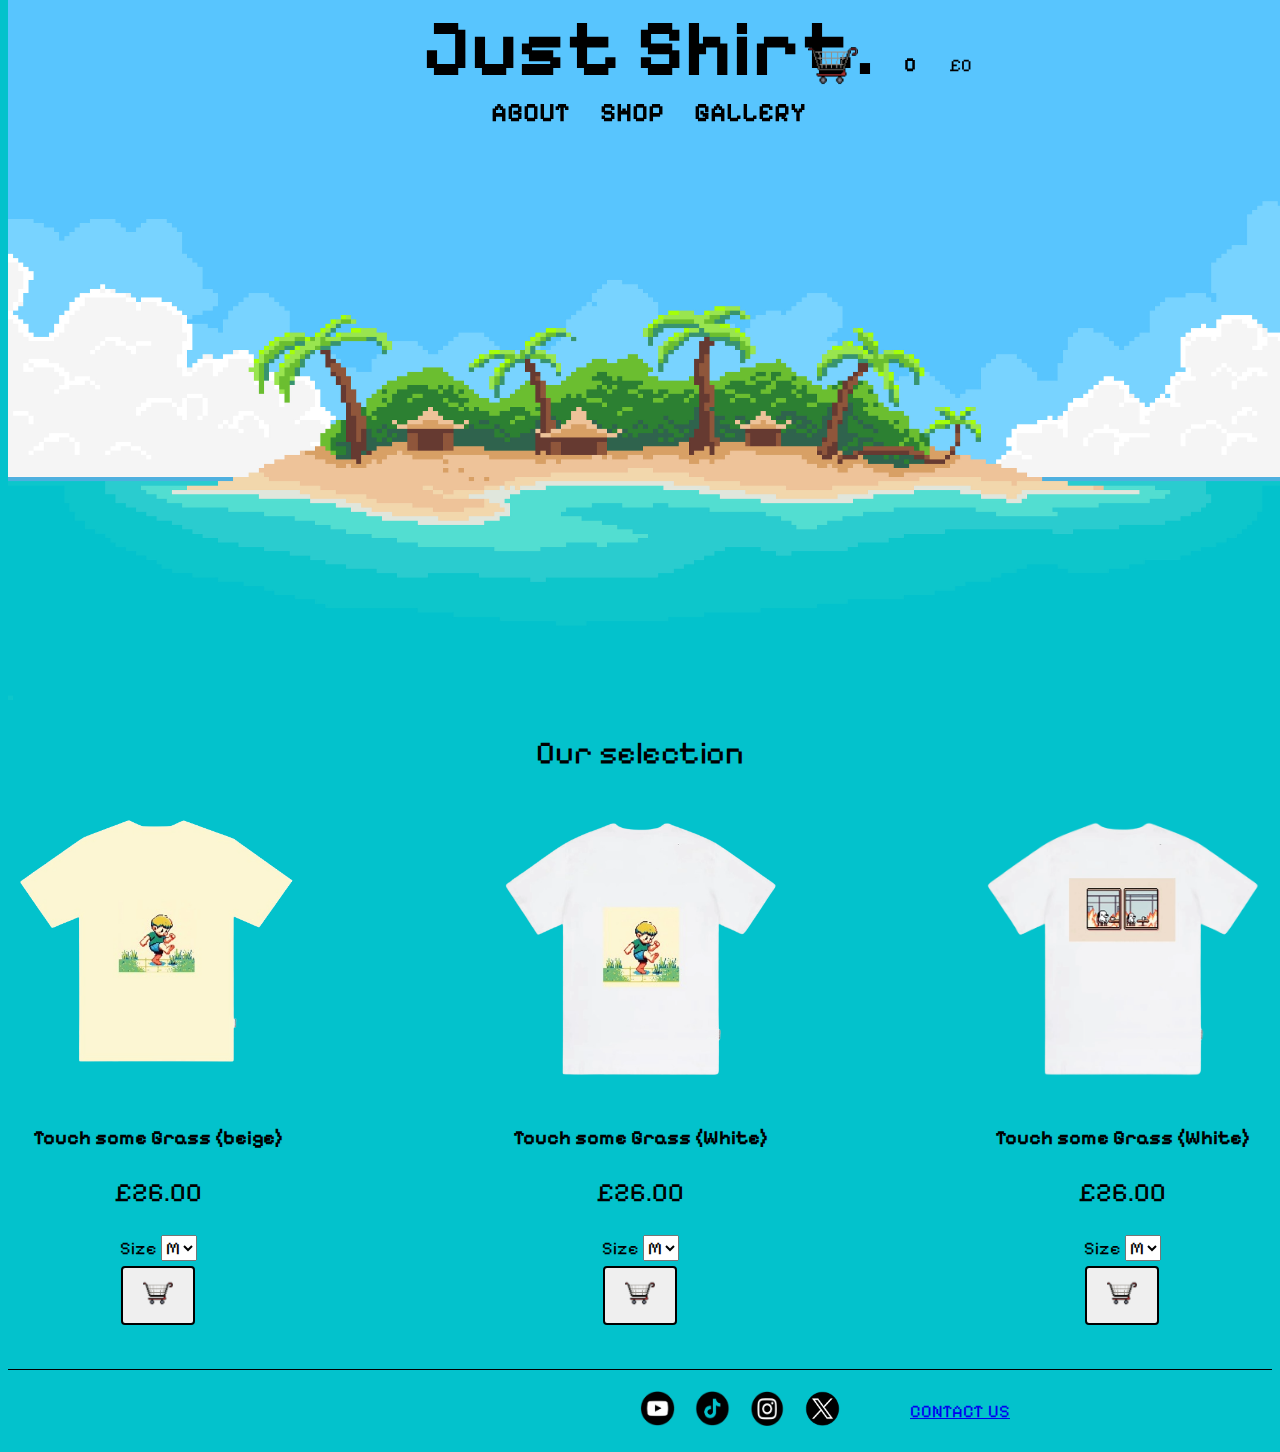
<file: index.html>
<!DOCTYPE html>
<html lang="en">
<head>
    <meta charset="UTF-8">
    <meta name="viewport" content="width=device-width, initial-scale=1.0">
    <title>shop</title>

    <link rel="stylesheet" type="text/css" href="styles.css">
    <link rel="stylesheet" type="text/css" href="shirts.css">
    <link rel="stylesheet" type="text/css" href="footer.css">
    <link rel="stylesheet" type="text/css" href="cart.css">
    <link rel="stylesheet" type="text/css" href="header.css">
    <link rel="stylesheet" type="text/css" href="styles.css">
    <link rel="stylesheet" type="text/css" href="styles.css">
    <link rel="preconnect" href="https://fonts.googleapis.com">
<link rel="preconnect" href="https://fonts.gstatic.com" crossorigin>
<link href="https://fonts.googleapis.com/css2?family=Pixelify+Sans&display=swap" rel="stylesheet">
<link rel="icon" type="image/png" href="touch grass v2.png">

</head>
<body>
  <div class="toptitle">
  <div class="header"><strong class="big">Just Shirt.</strong></a>
    <div class="shop">
      <button class="clear" id="myBtn5"><img class="normal"src="shoppingbasket.png"></button>
  <div class="basket">
    <div id="totalQuantity"><strong>0</strong></div>
  <div id="totalCost">£0</div> </div>  
  
  
    </div></div>
            
  <div class="navigation">
    <a href="about.html"><strong class="nav">ABOUT</strong></a>
    <a href="index.html"  ><strong class="nav">SHOP</strong></a>
    <a href="gallery.html" ><strong class="nav">GALLERY</strong></a>
    
  </div>
  </div>

<div id="modalcart5" class="modal5">
  <div class="modal-content5">
    <span class="close5">&times;</span>
    <div class="carto">
  
  
      <h1 class="center">Your Shopping Basket</h1>
      
      
      <div class="background"  id="shoppingCart"></div>
      <button class="clearcart" onclick="clearCart()">
        <img src="bin.png"></button>
   
      
    
  </div>
  </div>

</div>
  
  <img src="island.jpeg" class="banner">
  
  <br><br><br><br><br><br><br><br><br><br><br><br><br><br><br><br><br><br><br><br>'
  <br><br><br><br><br><br> <br><br><br><br><br><br> <br>

  <div class="subtitle">Our selection</div>
  <br>
    <main class="main-content">

      <div class="container">

        <div class="shirts product" data-product-id="1" data-product-name="Touch Grass Shirt (Beige)" data-product-price="26.00">
          <img class="hover-image" id="myImg" src="touch grass beige rm.png" alt="" style="width:100%;max-width:300px;cursor:pointer;">
            <div class='text'> 
              <p class="touch">
                <strong>Touch some Grass (beige)</strong>
              </p>
              <p class="touch">
              £26.00
              </p>
            <div class="shirt">
            <label>Size</label>
              <select class="shirt-size">
                <option value="S">S</option>
                <option value="M" selected>M</option>
                <option value="L">L</option>
              </select>
            </div>
            <div class="cart"> 
              <button class="add-to-cart-btn"><img class="shopping" src="shoppingbasket.png"></button>
            </div>
        </div>
        </div>
      

       <div id="myModal" class="modal">
          
          <span class="close">&times;</span>
          <div class="together">
            <img class="modal-content" src='touch grass beige rm.png' id="img01">
            
            <div class="description">
              <div class="modal-title">TOUCH GRASS (BEIGE)</div>
              This shirt was inspired by the humorous implications made on 'gamers' for not leaving their homely premises to 'touch some grass'
              The child depicted in the print of this shirt resembles the wearer avoiding grass.
           <br><br> A heavy fit T-shirt in white. Made from soft cotton with a great back print. 
            <br>
            <ul>
              <li>100% cotton</li>
              <li>Heavy fit</li>
              <li>Model is 5'9" and wears M</li>
              <li>Machine wash at 40 degrees</li>
            </ul>
            <p class="touch2">
              <br>
            £26.00
            </p>
          
            
            </div>
          </div>
          
        </div>
      


        <div class="shirts product" data-product-id="2" data-product-name="Touch Grass Shirt (White)" data-product-price="26.00">
          <img class="hover-image" id="myImg2" src="touch grass white rm.png" alt="" style="width:100%;max-width:300px;cursor:pointer;">
            <div class='text'> 
              <p class="touch">
                <strong>Touch some Grass (White)</strong>
              </p>
              <p class="touch">
            
              £26.00
              </p>
            <div class="shirt">
            <label>Size</label>
              <select class="shirt-size">
                <option value="S">S</option>
                <option value="M" selected>M</option>
                <option value="L">L</option>
              </select>
            </div>
            <div class="cart"> 
              <button class="add-to-cart-btn"><img class="shopping" src="shoppingbasket.png"></button>
            </div>
        </div>
        </div>

        <div id="myModal2" class="modal">
          
          <span class="close2">&times;</span>
          <div class="together">
            <img class="modal-content" src='touch grass white rm.png' id="img01">
            
            <div class="description">
              <div class="modal-title">TOUCH GRASS (WHITE)</div>
              This shirt was inspired by the humorous implications made on 'gamers' for not leaving their homely premises to 'touch some grass'
              The child depicted in the print of this shirt resembles the wearer avoiding grass.
           <br><br> A heavy fit T-shirt in white. Made from soft cotton with a great back print. 
            <br>
            <ul>
              <li>100% cotton</li>
              <li>Heavy fit</li>
              <li>Model is 5'9" and wears M</li>
              <li>Machine wash at 40 degrees</li>
            </ul>
            <p class="touch2">
              <br>
            £26.00
            </p>
          
            
            </div>
          </div>
          
        </div>

        <div class="shirts product" data-product-id="3" data-product-name="Im Fine Shirt(White)" data-product-price="26.00">
          <img class="hover-image" id="myImg3" src="fine shirt rm.png" alt="" style="width:100%;max-width:300px;cursor:pointer;">
            <div class='text'> 
              <p class="touch">
                <strong>Touch some Grass (White)</strong>
              </p>
              <p class="touch">
                
              £26.00
              </p>
            <div class="shirt">
            <label>Size</label>
              <select class="shirt-size">
                <option value="S">S</option>
                <option value="M" selected>M</option>
                <option value="L">L</option>
              </select>
            </div>
            <div class="cart"> 
              <button class="add-to-cart-btn"><img class="shopping" src="shoppingbasket.png"></button>
            </div>
        </div>
        </div>

        </div>

        <div id="myModal3" class="modal">
          
          <span class="close3">&times;</span>
          <div class="together">
            <img class="modal-content" src='fine shirt rm.png' id="img01">
            
            <div class="description">
              <div class="modal-title">IM FINE (WHITE)</div>
              This shirt was inspired by the humorous implications made on 'gamers' for not leaving their homely premises to 'touch some grass'
              The child depicted in the print of this shirt resembles the wearer avoiding grass.
           <br><br> A heavy fit T-shirt in white. Made from soft cotton with a great back print. 
            <br>
            <ul>
              <li>100% cotton</li>
              <li>Heavy fit</li>
              <li>Model is 5'9" and wears M</li>
              <li>Machine wash at 40 degrees</li>
            </ul>
            <p class="touch2">
              <br>
            £26.00
            </p>
          
            
            </div>
          </div>
          
        </div>

        

       
        
        <script src="javascript.js"></script>

        
    </main>
    <br><br>
    
<div class="divider"></div>
    <footer class="footer">
      <div class="footer-social">
        <a href="https://youtube.com"><img class="youtube" src="youtube.png"></a>
        <a href="https://tiktok.com"><img src="tiktok (2).png"></a>
        <a href="https://instagram.com"><img src="instagram.png" alt="Instagram"></a>
        <a href="https://twitter.com/justshirtco"><img src="x.png" alt="X"></a>
      </div>
      <a href="contact us.html" class="contact-btn">CONTACT US</a>
    </footer>


</body>
</html>
</file>
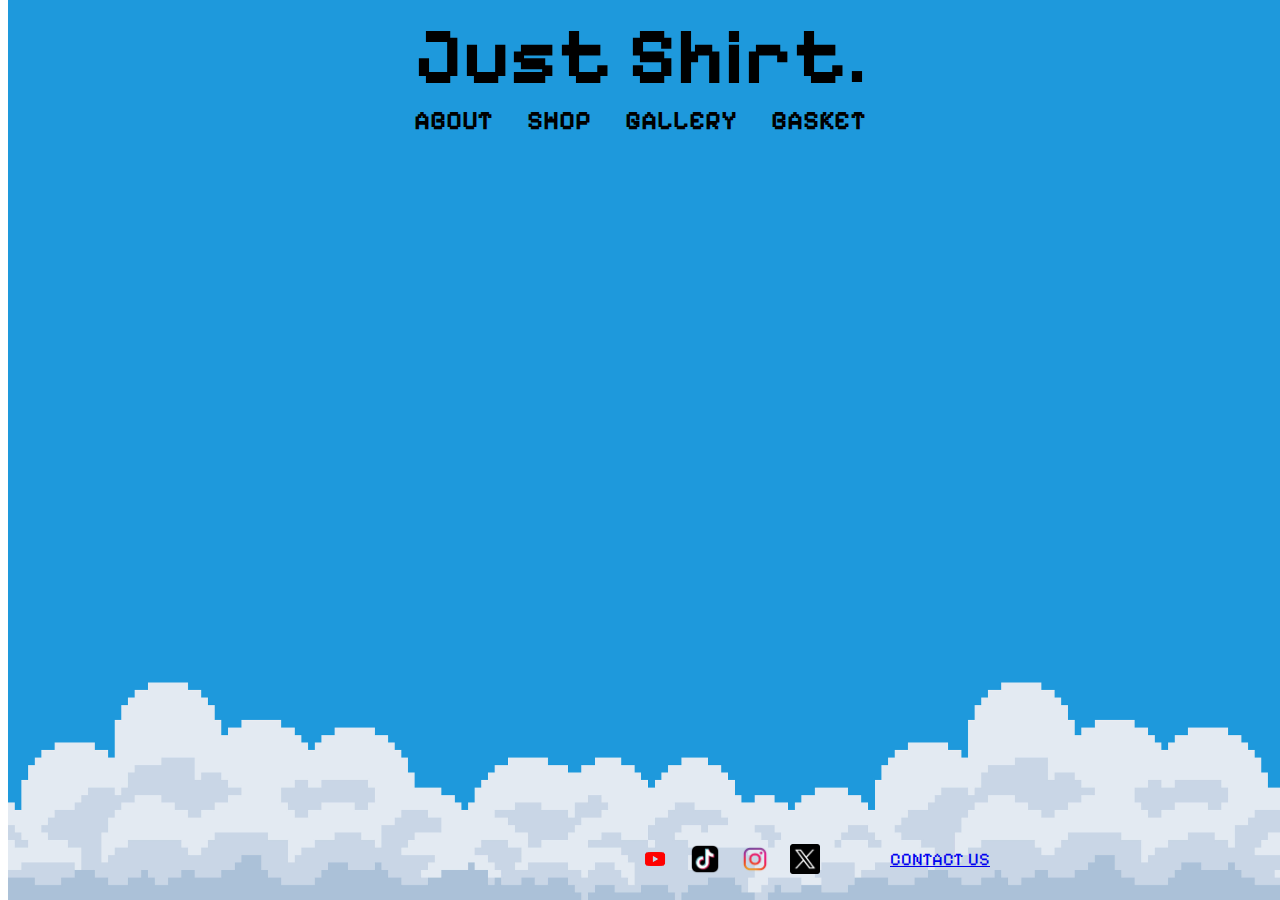
<file: about.html>
<!DOCTYPE html>
<html lang="en">
<head>
    <meta charset="UTF-8">
    <meta name="viewport" content="width=device-width, initial-scale=1.0">
    <title>shop</title>

    <link rel="stylesheet" type="text/css" href="about.css">
    <link rel="preconnect" href="https://fonts.googleapis.com">
<link rel="preconnect" href="https://fonts.gstatic.com" crossorigin>
<link href="https://fonts.googleapis.com/css2?family=Pixelify+Sans&display=swap" rel="stylesheet">

</head>
<body class="all">
  <div class="header"><strong class="big">Just Shirt.</strong></a></div>
            
  <div class="navigation">
    <a href="about.html"><strong class="nav">ABOUT</strong></a>
    <a href="index.html"  ><strong class="nav">SHOP</strong></a>
    <a href="gallery.html" ><strong class="nav">GALLERY</strong></a>
    <a href="cart.html" class="BASKET"><strong class="nav">BASKET</strong></a>
  </div>

  <br><br><br><br>
  

  

  <img src="clouds.png" class="banner">  
      
    <footer class="footer">
      <div class="footer-social">
        <a href="https://youtube.com"><img class="youtube" src="youtube rm.png"></a>
        <a href="https://tiktok.com"><img src="tiktok rm.png"></a>
        <a href="https://instagram.com"><img src="instagram logo.png" alt="Instagram"></a>
        <a href="https://twitter.com/justshirtco"><img src="x logo.png" alt="X"></a>
      </div>
      <a href="contact us.html" class="contact-btn">CONTACT US</a>
    </footer>


</body>
</html>
</file>
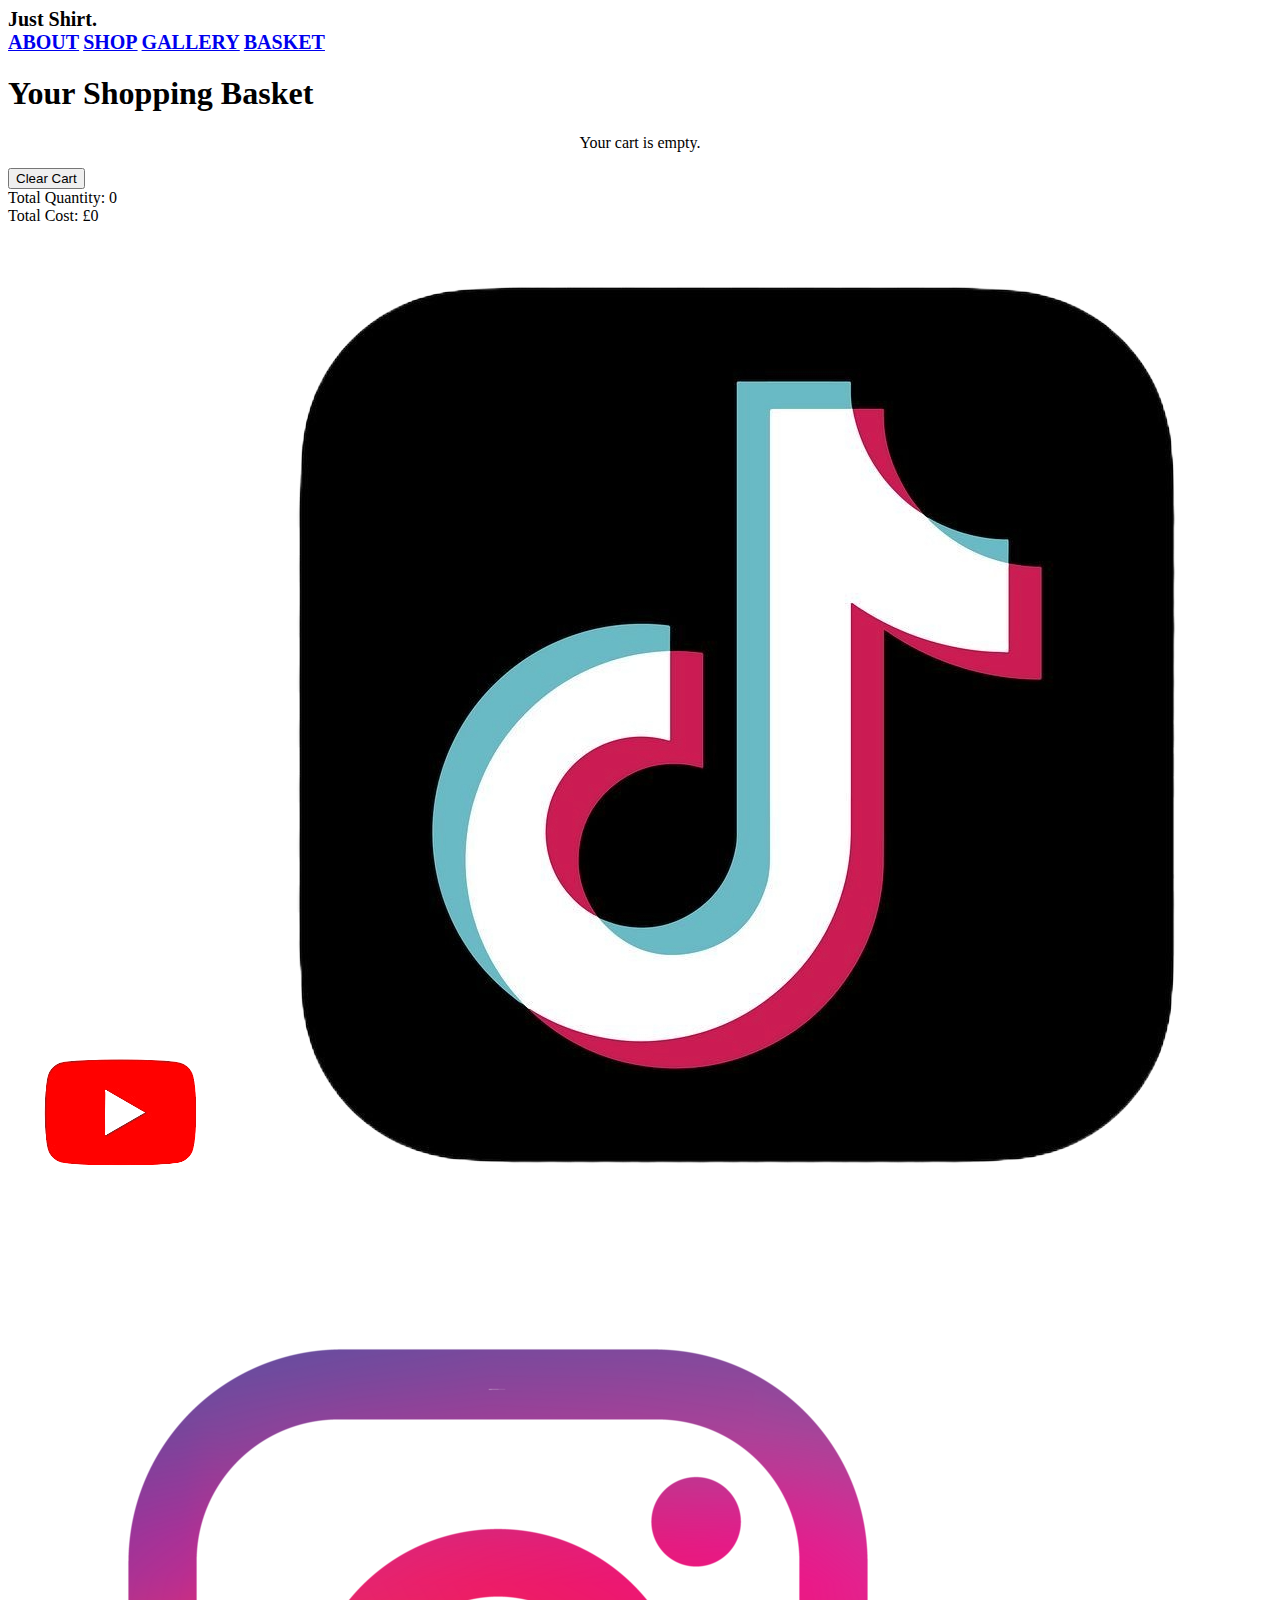
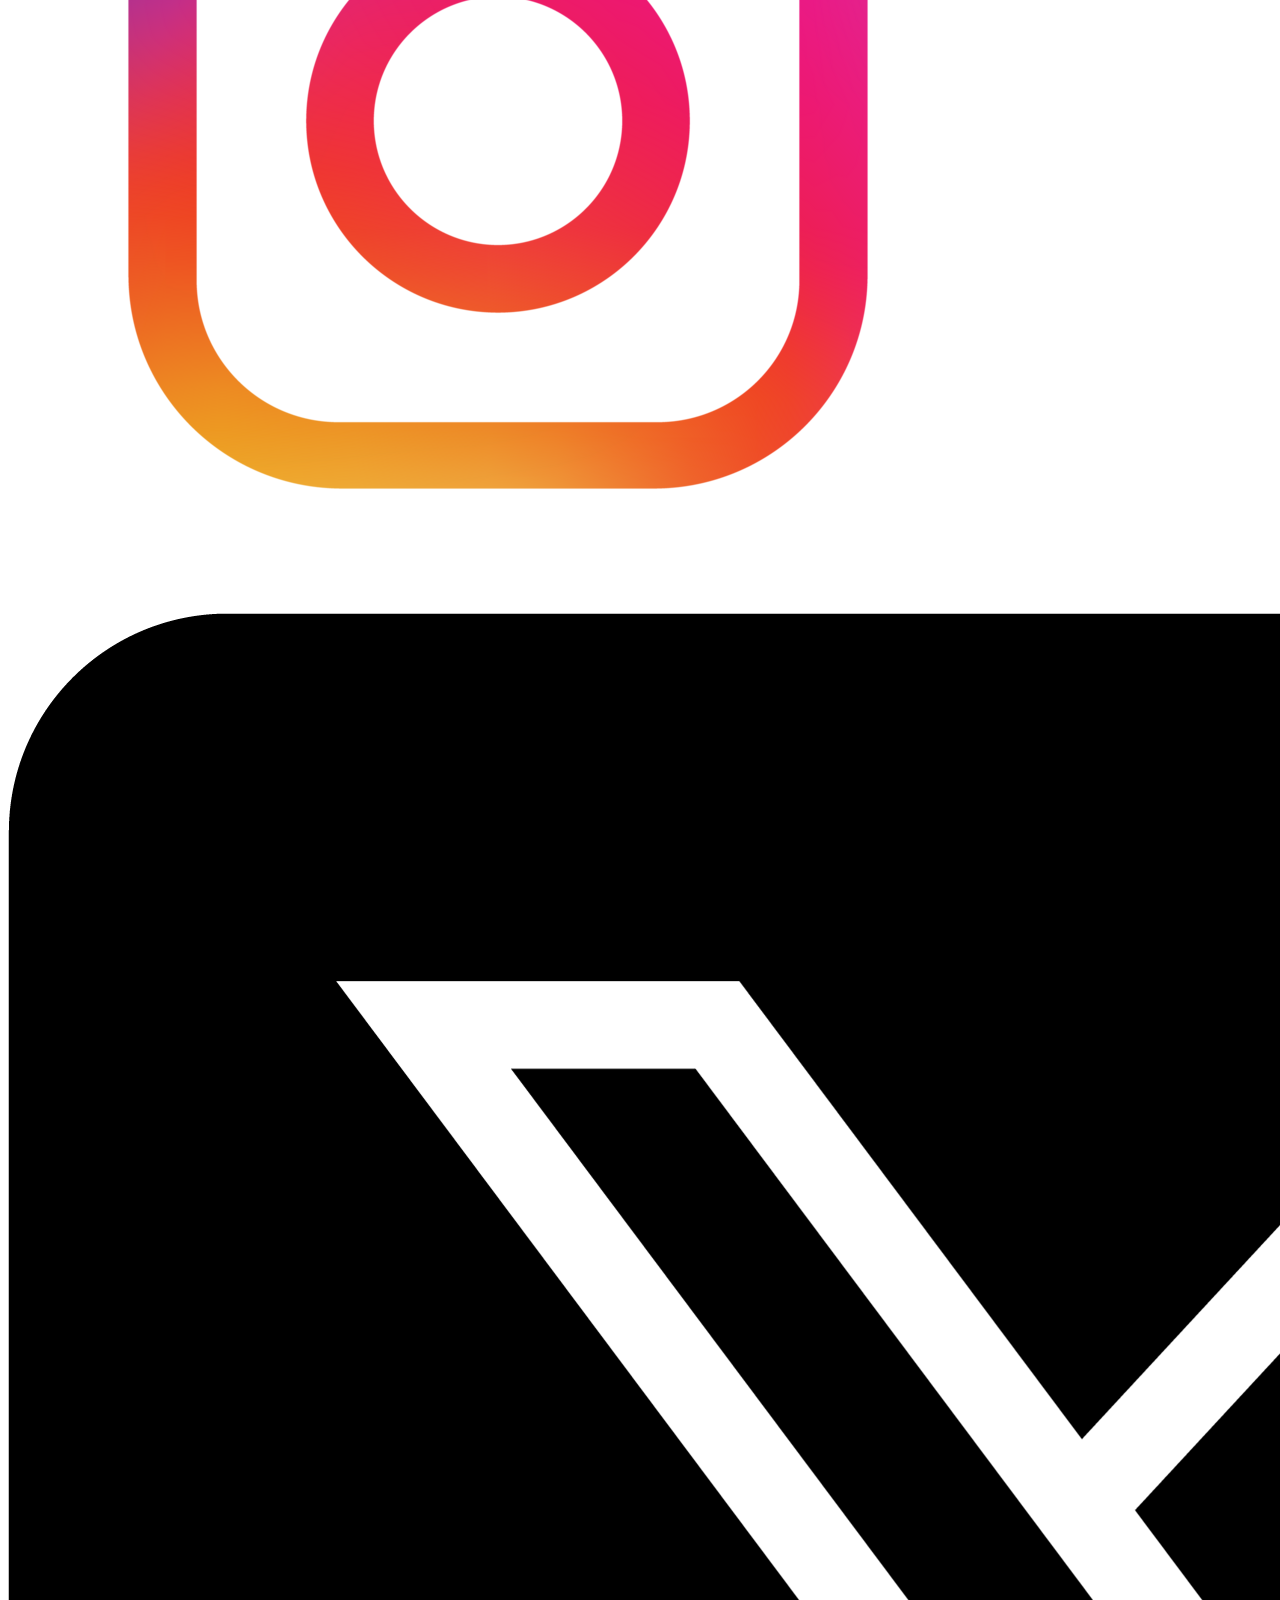
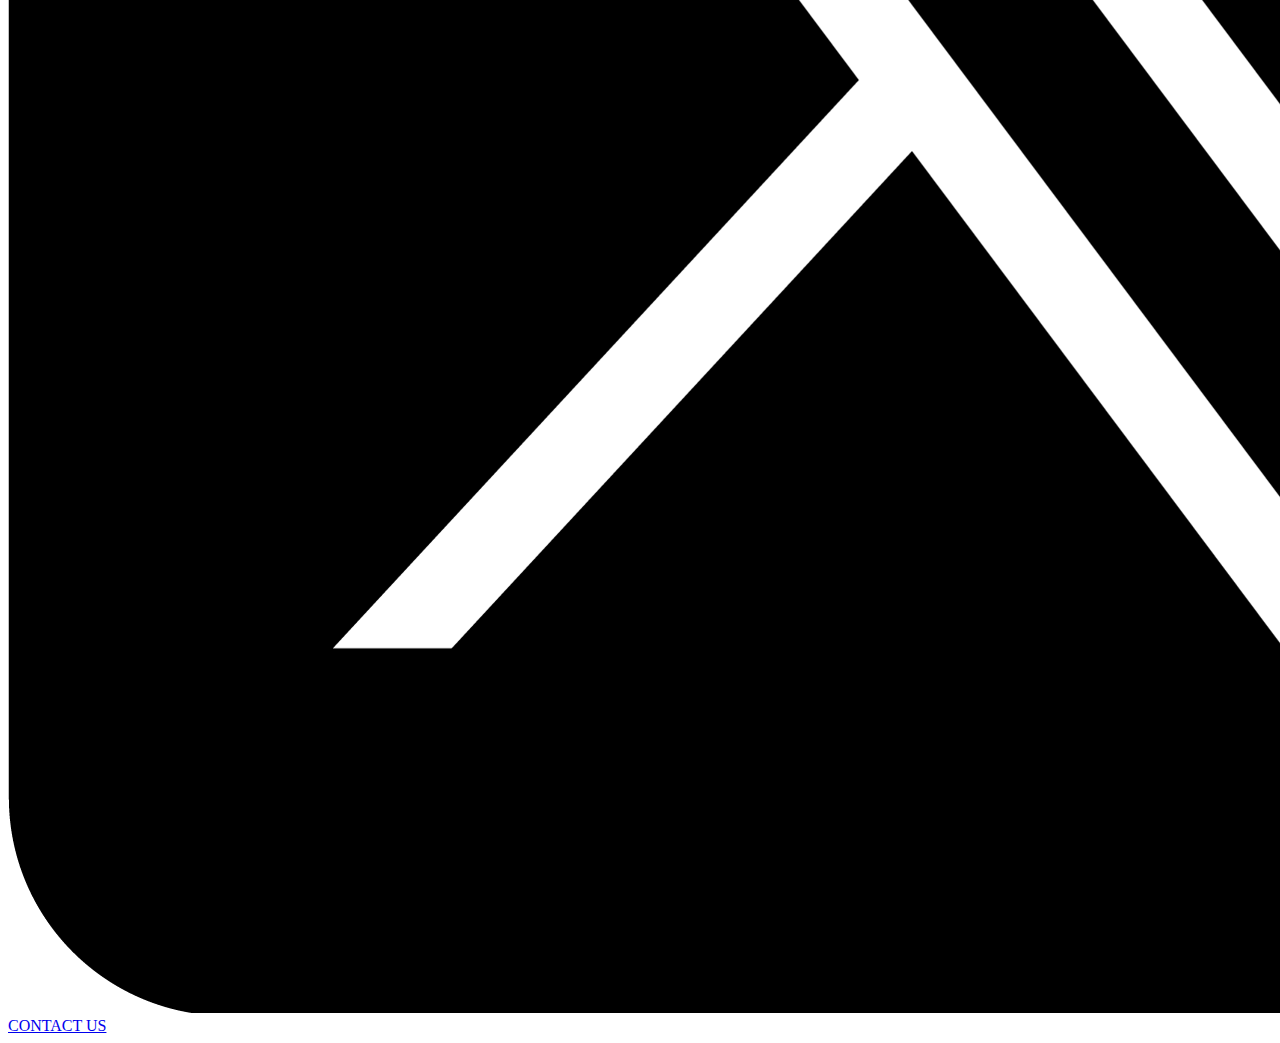
<file: cart.html>
<!DOCTYPE html>
<html lang="en">
<head>
    <meta charset="UTF-8">
    <meta name="viewport" content="width=device-width, initial-scale=1.0">
    <title>shop</title>

    <link rel="stylesheet" type="text/css" href="cart.css">
    <link rel="preconnect" href="https://fonts.googleapis.com">
<link rel="preconnect" href="https://fonts.gstatic.com" crossorigin>
<link href="https://fonts.googleapis.com/css2?family=Pixelify+Sans&display=swap" rel="stylesheet">
<link rel="icon" type="image/png" href="touch grass v2.png">

</head>
<body>
  
  <div class="header"><strong class="big">Just Shirt.</strong></a></div>
            
  <div class="navigation">
    <a href="about.html"><strong class="nav">ABOUT</strong></a>
    <a href="index.html"  ><strong class="nav">SHOP</strong></a>
    <a href="gallery.html" ><strong class="nav">GALLERY</strong></a>
    <a href="cart.html" class="BASKET"><strong class="nav">BASKET</strong></a>
  </div>
  
  
  
  
  <h1>Your Shopping Basket</h1>
      
  <div id="shoppingCart">
      <!-- Cart items will be displayed here -->
  </div>

  <button onclick="clearCart()">Clear Cart</button>

  <div id="totalQuantity">Total Quantity: 0</div>
  <div id="totalCost">Total Cost: £0</div>
  
  
  
  
  
  <script src="javascript.js"></script>      

</div>


        

      
    </main>

    <footer class="footer">
      <div class="footer-social">
        <a href="https://youtube.com"><img class="youtube" src="youtube rm.png"></a>
        <a href="https://tiktok.com"><img src="tiktok rm.png"></a>
        <a href="https://instagram.com"><img src="instagram logo.png" alt="Instagram"></a>
        <a href="https://twitter.com/justshirtco"><img src="x logo.png" alt="X"></a>
      </div>
      <a href="contact us.html" class="contact-btn">CONTACT US</a>
    </footer>


</body>
</html>
</file>
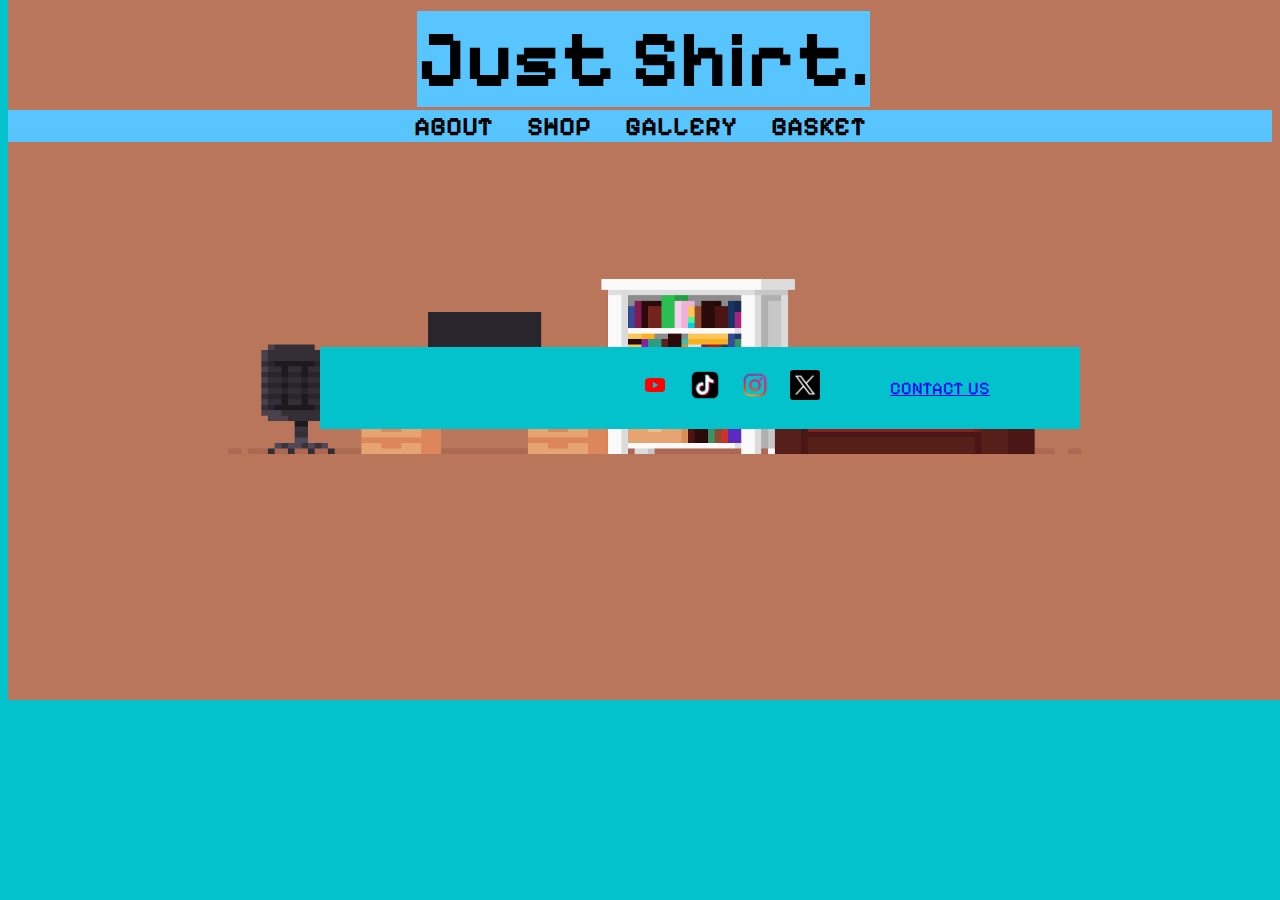
<file: contact us.html>
<!DOCTYPE html>
<html lang="en">
<head>
    <meta charset="UTF-8">
    <meta name="viewport" content="width=device-width, initial-scale=1.0">
    <title>shop</title>

    <link rel="stylesheet" type="text/css" href="contact.css">
    <link rel="preconnect" href="https://fonts.googleapis.com">
<link rel="preconnect" href="https://fonts.gstatic.com" crossorigin>
<link href="https://fonts.googleapis.com/css2?family=Pixelify+Sans&display=swap" rel="stylesheet">

</head>
<body>
  <div class="header"><strong class="big">Just Shirt.</strong></a></div>
            
  <div class="navigation">
    <a href="about.html"><strong class="nav">ABOUT</strong></a>
    <a href="shop.html"  ><strong class="nav">SHOP</strong></a>
    <a href="gallery.html" ><strong class="nav">GALLERY</strong></a>
    <a href="cart.html" class="BASKET"><strong class="nav">BASKET</strong></a>
  </div>

  <br><br><br><br>
  

  <div class="contact-form">
    <h2>Contact Us</h2>
    <form action="submitForm()">
        <input type="text" name="name" placeholder="Your Name" required>
        <input type="email" name="email" placeholder="Your Email" required>
        <textarea name="message" placeholder="Your Message" required></textarea>
        <button type="submit">Send Message</button>
    </form>
</div>

  <img src="office.jpeg" class="banner">  
      
    <footer class="footer">
      <div class="footer-social">
        <a href="https://youtube.com"><img class="youtube" src="youtube rm.png"></a>
        <a href="https://tiktok.com"><img src="tiktok rm.png"></a>
        <a href="https://instagram.com"><img src="instagram logo.png" alt="Instagram"></a>
        <a href="https://twitter.com/justshirtco"><img src="x logo.png" alt="X"></a>
      </div>
      <a href="contact us.html" class="contact-btn">CONTACT US</a>
    </footer>


</body>
</html>
</file>
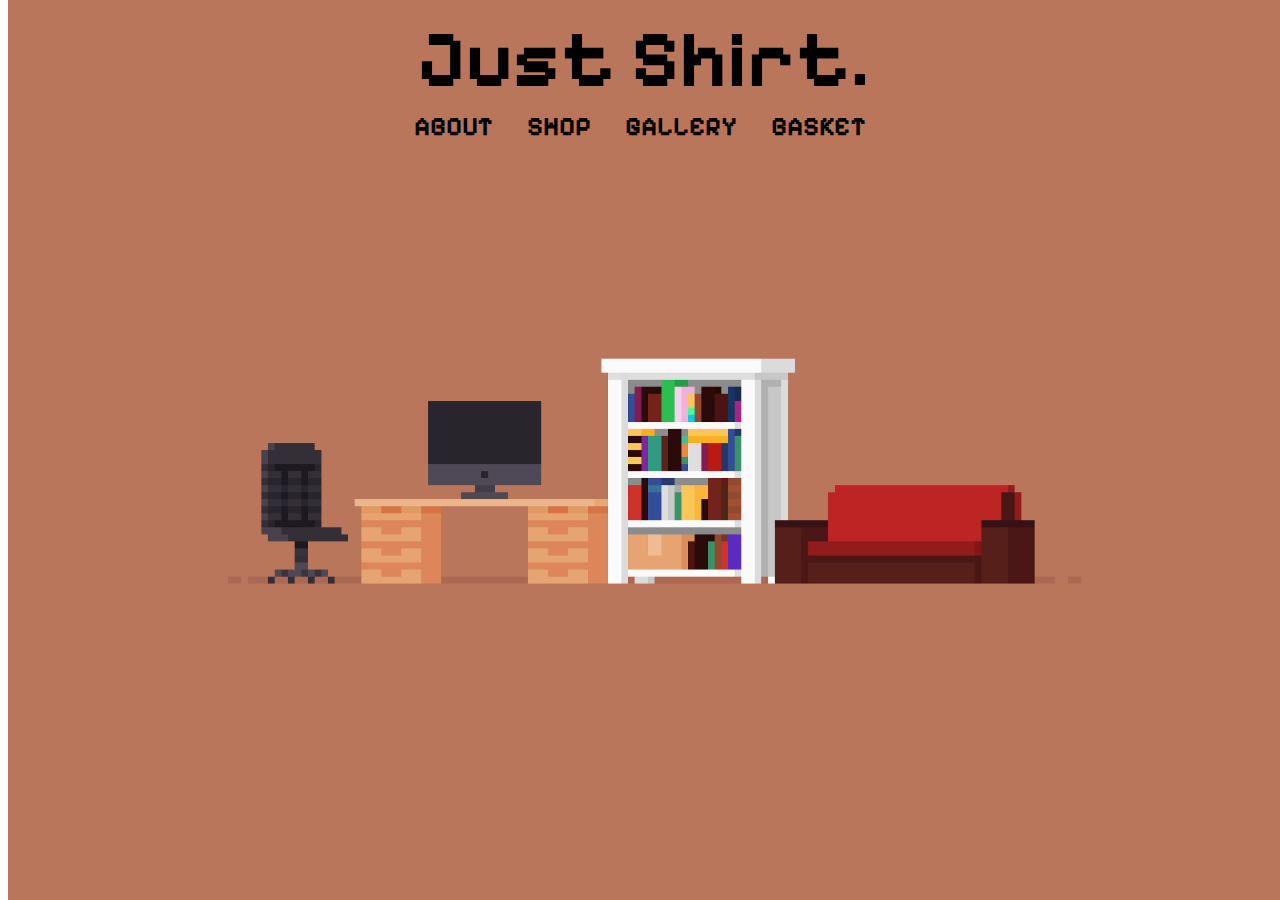
<file: gallery.html>
<!DOCTYPE html>
<html lang="en">
<head>
    <meta charset="UTF-8">
    <meta name="viewport" content="width=device-width, initial-scale=1.0">
    <title>shop</title>

    <link rel="stylesheet" type="text/css" href="gallery.css">
    <link rel="preconnect" href="https://fonts.googleapis.com">
<link rel="preconnect" href="https://fonts.gstatic.com" crossorigin>
<link href="https://fonts.googleapis.com/css2?family=Pixelify+Sans&display=swap" rel="stylesheet">

</head>
<body>
  <div class="header"><strong class="big">Just Shirt.</strong></a></div>
            
  <div class="navigation">
    <a href="about.html"><strong class="nav">ABOUT</strong></a>
    <a href="index.html"  ><strong class="nav">SHOP</strong></a>
    <a href="gallery.html" ><strong class="nav">GALLERY</strong></a>
    <a href="cart.html" class="BASKET"><strong class="nav">BASKET</strong></a>
  </div>
  
  <img src="office.jpeg" class="banner">     


    </main>

    <footer class="footer">
      <div class="footer-social">
        <a href="https://youtube.com"><img class="youtube" src="youtube rm.png"></a>
        <a href="https://tiktok.com"><img src="tiktok rm.png"></a>
        <a href="https://instagram.com"><img src="instagram logo.png" alt="Instagram"></a>
        <a href="https://twitter.com/justshirtco"><img src="x logo.png" alt="X"></a>
      </div>
      <a href="contact us.html" class="contact-btn">CONTACT US</a>
    </footer>


</body>
</html>
</file>
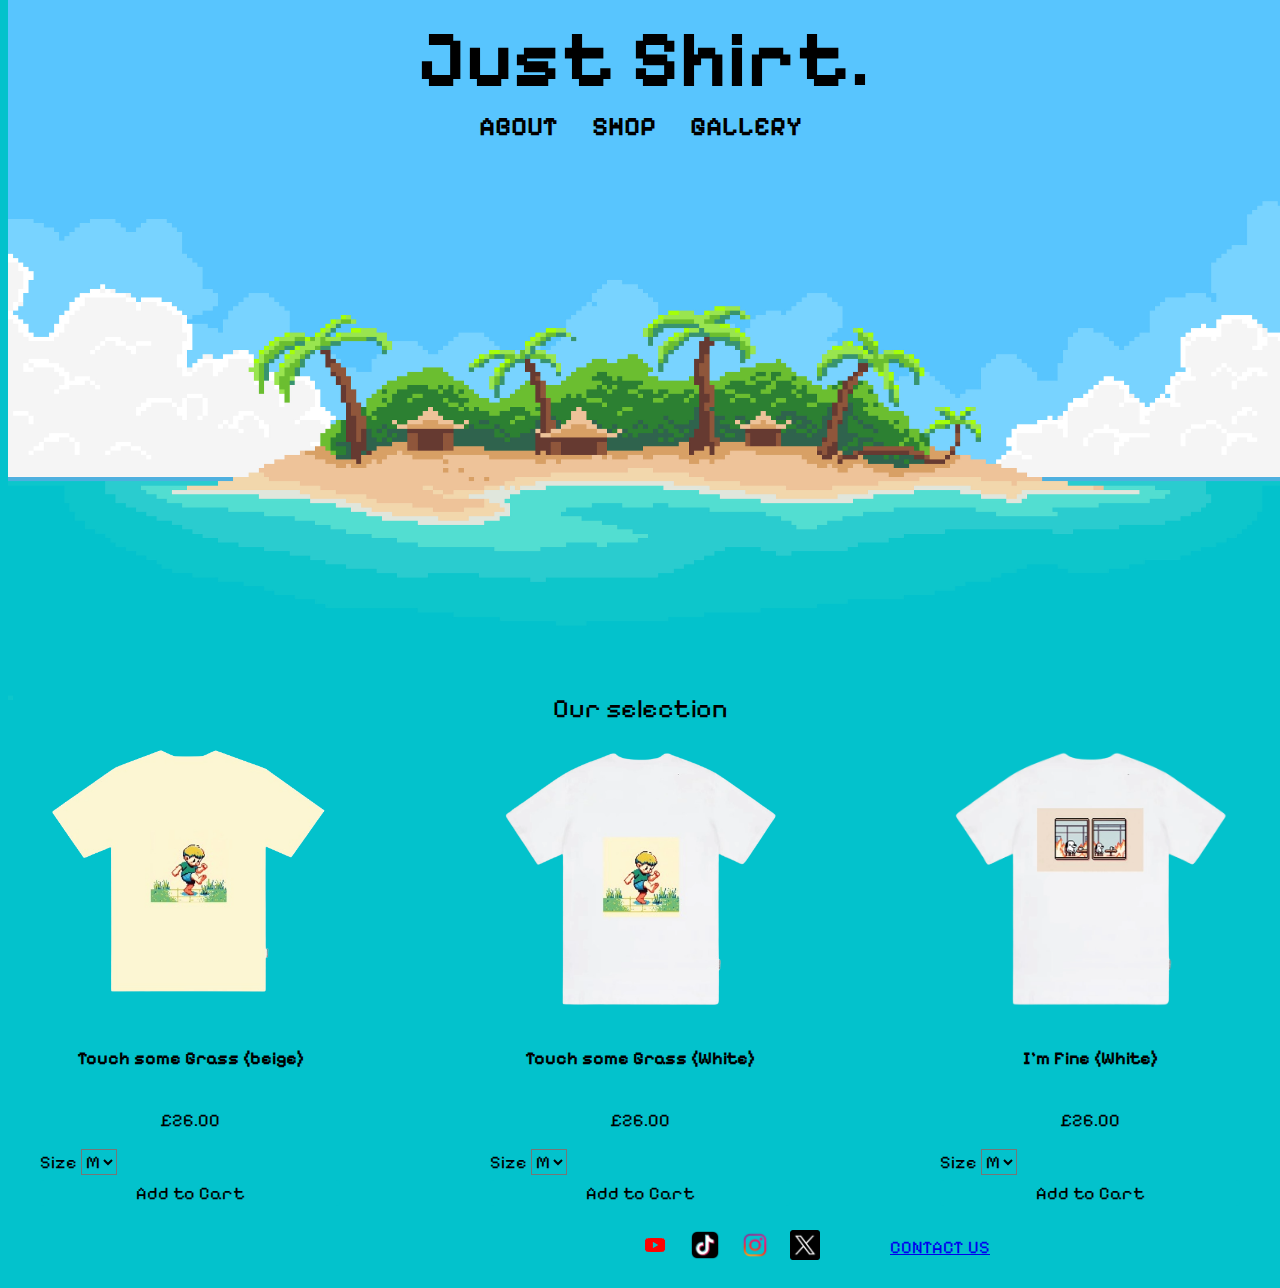
<file: shop.html>
<!DOCTYPE html>
<html lang="en">
<head>
    <meta charset="UTF-8">
    <meta name="viewport" content="width=device-width, initial-scale=1.0">
    <title>shop</title>

    <link rel="stylesheet" type="text/css" href="shop.css">
    <link rel="preconnect" href="https://fonts.googleapis.com">
<link rel="preconnect" href="https://fonts.gstatic.com" crossorigin>
<link href="https://fonts.googleapis.com/css2?family=Pixelify+Sans&display=swap" rel="stylesheet">

</head>
<body>
  <div class="header"><strong class="big">Just Shirt.</strong></a></div>
            
  <div class="navigation">
    <a href="about.html"><strong class="nav">ABOUT</strong></a>
    <a href="index.html"  ><strong class="nav">SHOP</strong></a>
    <a href="gallery.html" ><strong class="nav">GALLERY</strong></a>
  </div>
  
  <img src="island.jpeg" class="banner">
  
  <br><br><br><br><br><br><br><br><br><br><br><br><br><br><br><br><br>


<br><br><br><br><br><br><br><br>

  <div class="subtitle">Our selection</div>
    <main class="main-content">

      <div class="container">

        <div class="shirts">
          <a href="meme shirt 1.html">
          <img class="hover-image" src="touch grass beige rm.png" alt="JustShirt Shirt"></a>
            <div class='text'> 
              <p class="touch">
                <strong>Touch some Grass (beige)</strong>
              </p>
              <p class="touch">
                <br>
              £26.00
              </p>
            <div class="size">
            <label>Size</label>
              <select>
                <option>S</option>
                <option selected>M</option>
                <option>L</option>
              </select>
            </div>
            <div class="cart"> 
              <button>Add to Cart</button>
            </div>
        </div>
        </div>


        


        <div class="shirts">
          <a href="meme shirt 1.html">
          <img class="hover-image" src="touch grass white rm.png" alt="JustShirt Shirt"></a>
            <div class='text'> 
              <p class="touch">
                <strong>Touch some Grass (White)</strong>
              </p>
              <p class="touch">
                <br>
              £26.00
            <div class="size">
            <label>Size</label>
              <select>
                <option>S</option>
                <option selected>M</option>
                <option>L</option>
              </select>
            </div>
            <div class="cart"> 
              <button>Add to Cart</button>
            </div>
        </div>
        </div>


        <div class="shirts">
          <a href="meme shirt 1.html">
          <img class="hover-image" src="fine shirt rm.png" alt="JustShirt Shirt"></a>
            <div class='text'> 
              <p class="touch">
                <strong>I'm Fine (White)</strong>
              </p>
              <p class="touch">
                <br>
              £26.00
            <div class="size">
            <label>Size</label>
              <select>
                <option>S</option>
                <option selected>M</option>
                <option>L</option>
              </select>
            </div>
            <div class="cart"> 
              <button>Add to Cart</button>
            </div>
        </div>
        </div>

</div>


        

      
    </main>

    <footer class="footer">
      <div class="footer-social">
        <a href="https://youtube.com"><img class="youtube" src="youtube rm.png"></a>
        <a href="https://tiktok.com"><img src="tiktok rm.png"></a>
        <a href="https://instagram.com"><img src="instagram logo.png" alt="Instagram"></a>
        <a href="https://twitter.com/justshirtco"><img src="x logo.png" alt="X"></a>
      </div>
      <a href="contact us.html" class="contact-btn">CONTACT US</a>
    </footer>


</body>
</html>
</file>
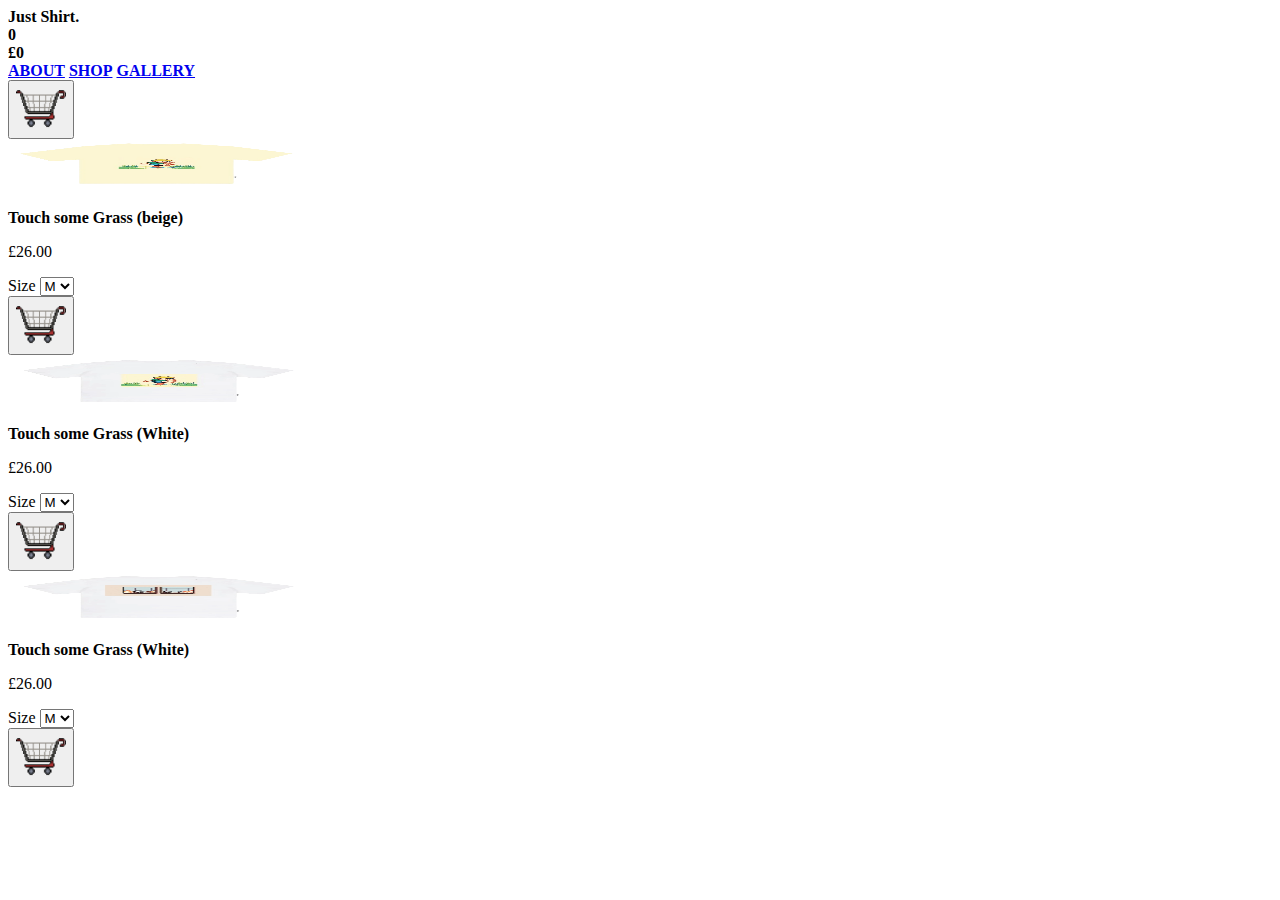
<file: trial.html>
<!DOCTYPE html>
<html lang="en">
<head>
  <meta charset="UTF-8">
  <meta name="viewport" content="width=device-width, initial-scale=1.0">
  <title>Document</title>
  <link rel="stylesheet" type="text/css" href="trial.css">
</head>
<body>
  
</body>
</html>
<body>
  <div class="toptitle">
  <div class="header"><strong class="big">Just Shirt.</strong></a>
    <div class="background" id="totalQuantity"><strong>0</strong></div>
    <div class="background" id="totalCost"><strong>£0</strong></div>
    </div>
            
  <div class="navigation">
    <a href="about.html"><strong class="nav">ABOUT</strong></a>
    <a href="index.html"  ><strong class="nav">SHOP</strong></a>
    <a href="gallery.html" ><strong class="nav">GALLERY</strong></a>
    
  </div>
  </div>


    
    
  



<!-- Trigger/Open The Modal -->
<button id="myBtn"><img src="shoppingbasket.png"></button>

<!-- The Modal -->
<div id="modalcart2" class="modal">

  <!-- Modal content -->
  <div class="modal-content">
    <span class="close2">&times;</span>
    <div class="basket">
  
  
      <h1 class="background">Your Shopping Basket</h1>
      
      
      <div class="background"  id="shoppingCart"></div>
      <button class="clearcart" onclick="clearCart()">
        <img src="bin.png"></button>
   
      
    
  </div>
  </div>

</div>


<main class="main-content">

  <div class="container">

    <div class="shirts product" data-product-id="1" data-product-name="Touch Grass Shirt (Beige)" data-product-price="26.00">
      <img class="hover-image" id="myImg" src="touch grass beige rm.png" alt="" style="width:100%;max-width:300px;cursor:pointer;">
        <div class='text'> 
          <p class="touch">
            <strong>Touch some Grass (beige)</strong>
          </p>
          <p class="touch">
          £26.00
          </p>
        <div class="shirt">
        <label>Size</label>
          <select class="shirt-size">
            <option value="S">S</option>
            <option value="M" selected>M</option>
            <option value="L">L</option>
          </select>
        </div>
        <div class="cart"> 
          <button class="add-to-cart-btn"><img class="shopping" src="shoppingbasket.png"></button>
        </div>
    </div>
    </div>
  

      <div class="shirts product" data-product-id="2" data-product-name="Touch Grass Shirt (White)" data-product-price="26.00">
      <img class="hover-image" id="myImg2" src="touch grass white rm.png" alt="" style="width:100%;max-width:300px;cursor:pointer;">
        <div class='text'> 
          <p class="touch">
            <strong>Touch some Grass (White)</strong>
          </p>
          <p class="touch">
        
          £26.00
          </p>
        <div class="shirt">
        <label>Size</label>
          <select class="shirt-size">
            <option value="S">S</option>
            <option value="M" selected>M</option>
            <option value="L">L</option>
          </select>
        </div>
        <div class="cart"> 
          <button class="add-to-cart-btn"><img class="shopping" src="shoppingbasket.png"></button>
        </div>
    </div>
    </div>

  

    <div class="shirts product" data-product-id="3" data-product-name="Im Fine Shirt(White)" data-product-price="26.00">
      <img class="hover-image" id="myImg3" src="fine shirt rm.png" alt="" style="width:100%;max-width:300px;cursor:pointer;">
        <div class='text'> 
          <p class="touch">
            <strong>Touch some Grass (White)</strong>
          </p>
          <p class="touch">
            
          £26.00
          </p>
        <div class="shirt">
        <label>Size</label>
          <select class="shirt-size">
            <option value="S">S</option>
            <option value="M" selected>M</option>
            <option value="L">L</option>
          </select>
        </div>
        <div class="cart"> 
          <button class="add-to-cart-btn"><img class="shopping" src="shoppingbasket.png"></button>
        </div>
    </div>
    </div>

    </div>

    <script src="trial.js"></script>
</body>
</file>
<file: styles.css>
* { font-family: 'Pixelify Sans';
  font-size: large;
  
}

.transparent {
  background-color:white;
}

button {
  margin-top: 5px;
  color: black;
  border: none;
  padding: 10px 20px;
  border-radius: 4px;
  cursor: pointer;
}

body {
  background-color: rgba(3,194,204,255);
  
}
</file>
<file: shirts.css>
.main-content {
    display: flex; 
    flex-direction: row; 
    justify-content: center;
    background-color: rgba(3,194,204,255);
 }
 
 .shirts { 
   padding: 0px;
   display: block;
 }
 
 .text {
 display: block;
 color: black;
 max-width: 400px;
 padding: 0px;
 
 }
 
 .touch{
 display: flex;
 justify-content: center;
 font-size: 20pt;
 
 
 }
 
 .touch2{
   display: flex;
   justify-content: center;
   background-color: white;
   
   
   }
 
 .container {
 display: flex;
 width: 100%;
 justify-content: space-between;
 max-width: 1500px;
 gap: 100px;
 }
 
 
 
 
 
 
 .together {
   display: flex;
   padding: 0px;
   justify-content: center;
   margin: 0;
   background-color: transparent;
 }
 
 .description ul{
   background-color: white;
 }
 
 .description li{
   background-color: white;
 }
 
 .description {
   text-align: center;
   width: 500px;
   padding: 100px;
   background-color: white;
 }
 
 
 
 .size2 {
   background-color: white;
 }
 .touch2 {
   background-color: white;
 }

 .subtitle {
    justify-content: center;
    text-align: center;
    align-items: center;
    display: flex;
    font-size: 24pt;
    z-index: 5;
    background-color: rgba(3,194,204,255);
    }
    
    .shirts img { 
      width: 100%;
      width: 300px;
      height: 300px;
     
    }
    
    .shirts {
      justify-content: center;
      align-items: center;
      text-align: center;
    }


    .add-to-cart-btn {
  
        color: black; /* Text color */
        border: 2px solid black; /* Border color */
        cursor: pointer; /* Change mouse cursor to pointer */
        transition: background-color 0.3s, color 0.3s, border-color 0.3s; /* Smooth transition for the color changes */
        align-items: center;
        text-align: center;
       
        justify-content: center;
      }
      
      /* Styles for when the mouse hovers over the button */
      .add-to-cart-btn:hover {
        background-color: #008080; /* Darker teal background */
        color: white; /* White text color */
        border-color: #006666; /* Darker teal border */
      }
      
      /* Styles for when the button is clicked */
      .add-to-cart-btn:active {
        background-color: #004C4C; /* Even darker teal background */
        color: #CCCCCC; /* Light grey text */
        border-color: #003333; /* Even darker teal border */
      }
      
      .add-to-cart-btn:hover img {
        /* Styles to apply to the image when button is hovered */
        background-color: #008080; /* Darker teal background */
        color: white; /* White text color */
        border-color: #006666; /* Darker teal border */
      }
      
      .add-to-cart-btn:active img {
        /* Styles to apply to the image when button is clicked */
        background-color: #004C4C; /* Even darker teal background */
        color: #CCCCCC; /* Light grey text */
        border-color: #003333; /* Even darker teal border */
      }
      
      .add-to-cart-btn, .add-to-cart-btn img {
        /* Apply transition to both button and image */
        transition: background-color 0.3s ease, color 0.3s ease, border-color 0.3s ease;
      }
      
      .basket-icon {
        justify-content: center;
        
        display: flex;
        z-index: 7;
      
      }
      
      .cart img {
        width: 30px;
        height: 30px;
      }
      
      .hover-image {
        transition: transform 0.3s ease-in-out;
        }
        
        .hover-image:hover {
          transform: scale(1.1); /* Image zooms in a bit */
        }
        
        .hover-effect {
          transition: transform 0.3s ease-in-out; /* Smooth transition for the transform property */
          display: block; /* To prevent inline default behavior */
          margin: 0 auto; /* Optional: for centering the image if needed */
        }
        
        .hover-effect:hover {
          transform: scale(1.1); /* Scale the image to 110% of its original size on hover */
        }
        
        /* Style the image used to trigger the modal */
        #myImg {
          cursor: pointer;
          transition: 0.3s;
        }
</file>
<file: footer.css>
.footer {
    display: flex;
    justify-content: center;
    align-items: center;
    padding: 20px;
    position: absolute;
    left: 25%;
    z-index: 4;
    
  }
  
  .divider {
    height: 1px;
    background-color: #000; /* Change #000 to whatever color you'd like */
    width: 100%; /* Or the width you want */
  }
  
  
  .footer-social {
    margin-left: 300px;
    display: flex;
    gap: 20px;
  }
  
  .footer-social img {
    width: 35px; /* Adjust the size as necessary */
    height: 35px;
  }
  
  .contact-btn {
    margin-left: 50px;
    border: none;
    padding: 10px 20px;
    cursor: pointer;
    width: 150px;
  }
  
  .youtube {
    height: auto;
    width: 100px;
  }
</file>
<file: cart.css>
.shop {
  position: absolute;
  top: 25px;
  right: 300px;
  z-index: 500;
  background-color: rgba(255, 255, 255, 0);
  display: flex;
  width: 200px;
  justify-content: space-between;
  
}


.modal {
  display: none; 
  position: fixed; 
  z-index: 10; 
  padding-top:  100px; 
  padding: -500px;
  left: 0;
  top: 0;
  width: 100%; 
  height: 100%; 
  overflow: auto; 
  background-color: rgb(0,0,0); 
  background-color: rgba(0,0,0,0.9); 
  
}


.modal-content {
  margin: auto;
  display: block;
  width: 600px;
  margin: 0;
  background-color: white;
}


.close {
  position: absolute;
  top: 15px;
  right: 35px;
  color: #f1f1f1;
  font-size: 40px;
  font-weight: bold;
  transition: 0.3s;
  background-color: rgb(0,0,0); 
  background-color: rgba(0,0,0,0.9); 
}

.close:hover,
.close:focus {
  color: #bbb;
  text-decoration: none;
  cursor: pointer;
}

.close2 {
  position: absolute;
  top: 15px;
  right: 35px;
  color: #f1f1f1;
  font-size: 40px;
  font-weight: bold;
  transition: 0.3s;
  background-color: rgb(0,0,0); 
  background-color: rgba(0,0,0,0.9); 
}

.close2:hover,
.close2:focus {
  color: #bbb;
  text-decoration: none;
  cursor: pointer;
}

.close3 {
  position: absolute;
  top: 15px;
  right: 35px;
  color: #f1f1f1;
  font-size: 40px;
  font-weight: bold;
  transition: 0.3s;
  background-color: rgb(0,0,0); 
  background-color: rgba(0,0,0,0.9); 
}

.close3:hover,
.close3:focus {
  color: #bbb;
  text-decoration: none;
  cursor: pointer;
}


.close5 {
  position: absolute;
  top: 15px;
  right: 35px;
  color: #f1f1f1;
  font-size: 40px;
  font-weight: bold;
  transition: 0.3s;
  
}

.close5:hover,
.close5:focus {
  color: #bbb;
  text-decoration: none;
  cursor: pointer;
}

.modal-title{
  background-color: white;
  font-size: 30pt;
}


.modalcart {
  display: none; /* Hidden by default */
  position: fixed; /* Stay in place */
  z-index: 10; /* Sit on top */
  left: 0;
  top: 0;
  width: 100%; /* Full width */
  height: 100%; /* Full height */
  overflow: auto; /* Enable scroll if needed */
  background-color: rgb(0,0,0); /* Fallback color */
  background-color: rgba(0,0,0,0.4); /* Black w/ opacity */
  justify-content: center;
  text-align: center;
  
  
}

.modal-content img {
  width: 200px;
  height: 200px;
}

.clearcart img {
  width: 35px;
  height: 35px;
 
}

/* Modal Content */


/* The Close Button */
.close-cart {
  color: #aaa;
  float: right;
  font-size: 28px;
  font-weight: bold;
  
}

.close-cart:hover,
.close-cart:focus {
  color: black;
  text-decoration: none;
  cursor: pointer;
}

.basket-icon img {
  max-width: 100px;
  max-height: 100px;
  position: absolute;
  top: 800px;
  background-color: rgba(3,194,204,255);
  z-index: 5;
  
  
}

#shoppingCart {
  background-color: white;
  justify-content: center;
  align-items: center;
  text-align: center;
  /* Add other styling for your modal here */
}



.modal-box {
  background-color: white;
  text-align: center;
}

.normal {
  max-width: 100px;
  max-height: 100px;
}


.modal5 {
  display: none; /* Hidden by default */
  position: fixed; /* Stay in place */
  z-index: 600; /* Sit on top */
  left: 0;
  top: 0;
  width: 100%; /* Full width */
  height: 100%; /* Full height */
  overflow: auto; /* Enable scroll if needed */
  background-color: rgb(0,0,0); /* Fallback color */
  background-color: rgba(0,0,0,0.4); /* Black w/ opacity */
}

/* Modal Content */
.modal-content5 {
  background-color: #fefefe;
  margin: 15% auto; /* 15% from the top and centered */
  padding: 20px;
  border: 1px solid #888;
  width: 80%; /* Could be more or less, depending on screen size */
}


.clear {
  background-color: transparent;
}

.center {
  justify-content: center;
  text-align: center;
}

.clearcart img{
  justify-content: center;
  text-align: center;

}

strong {
  font-size: 15pt;
}
</file>
<file: header.css>
.toptitle img{
    width: 50px;
    height: 50px;
    background-color: transparent;
  }
  

  .nav:hover {
    color:#aaa;
  }
  
  .nav:active {
    color:white
  }
  
  
  .banner {
  width: 100%;
  height: 700px;
  display: flex;
  position: absolute;
  background-size: cover;
  opacity: 0;
  top: 0;
  z-index: 1;
  opacity: 1;
  
  }

  .navigation {
    text-align: center;
    position: relative;
    z-index: 4;   
    background-color: rgba(255, 255, 255, 0);
    justify-content: center;
    display: flex;
    
    }
    
    .navigation a {
    margin: 0 15px;
    text-decoration: none;
    color: black; 
    background-color: rgba(255, 255, 255, 0);
    }
    .nav {
    font-size: 20pt;
    background-color: rgba(255, 255, 255, 0);
    }
    
    .header {
    display: flex;
    justify-content: center;
    width: 100%;
    z-index: 5;
    background-color: rgba(255, 255, 255, 0);
    
    
    }
    
    .big {
    font-size: 60pt;
    z-index: 4;
    justify-content: center;
    background-color: rgba(255, 255, 255, 0);
    
    }

    .toptitle {
        position: fixed;
        top: 0;
        width: 100%;
        background-color: rgba(255, 255, 255, 0); /* Transparent background */
        transition: background-color 0.01s; /* Smooth transition for background color */
        z-index: 1000; /* Ensure the header is above other content */
      }

      .basket {
        display: flex;
        z-index: 100;
        background-color: rgba(255, 255, 255, 0);
        justify-content: space-around;
        
        width: 100px;
        align-items: center;
      }
</file>
<file: about.css>
* { font-family: 'Pixelify Sans';
  font-size: large;
  
 z-index: 1;

  
  
}

.all {
  z-index: 6;
}


.banner {
width: 100%;
height: 100%;
display: flex;

background-size: cover;
background-position: center;
position: absolute;
bottom: 0;

z-index: 2;
opacity: 1;


}


.navigation {
text-align: center;
position: relative;
z-index: 4;   
justify-content: center;
background-color: rgba(30,153,220,255);
}

.navigation a {
margin: 0 15px;
text-decoration: none;
color: black; 

}
.nav {
font-size: 20pt;


}

.navigation a:hover {
text-decoration: underline;
}

.header {
display: flex;
justify-content: center;
width: 100%;
z-index: 4;


}

.big {
font-size: 60pt;
z-index: 4;
justify-content: center;

}


.footer {
  display: flex;
  justify-content: center;
  align-items: center;
  padding: 20px;
z-index: 4;
  position: absolute;
  bottom: 0;
  left: 25%;
  background-color: transparent;
}

.footer-social {
  margin-left: 300px;
  display: flex;
  gap: 20px;
  background-color: transparent;
  z-index: 5;
  
}

.footer-social img {
  width: 30px; /* Adjust the size as necessary */
  height: 30px;
  background-color: transparent;
 
  z-index: 4;
  display: flex;
}

.contact-btn {
  margin-left: 50px;
  border: none;
  padding: 10px 20px;
  cursor: pointer;
  width: 150px;
  background-color: transparent;
}

.youtube {
  height: auto;
  width: 100px;
}
</file>
<file: contact.css>
* { font-family: 'Pixelify Sans';
  font-size: large;

  background-color: rgba(3,194,204,255);
  

  
}



.banner {
width: 100%;
height: 700px;
display: flex;
position: absolute;
background-size: cover;
background-position: center;
top: 0;
z-index: 2;
opacity: 1;
}




.navigation {
text-align: center;
position: relative;
z-index: 4;   
background-color: rgba(88,197,254,255);
justify-content: center;
}

.navigation a {
margin: 0 15px;
text-decoration: none;
color: black; 

}
.nav {
font-size: 20pt;
background-color: rgba(88,197,254,255);

}

.navigation a:hover {
text-decoration: underline;
}

.header {
display: flex;
justify-content: center;
width: 100%;
z-index: 5;
background-color: rgba(88,197,254,255);
border: solid;

}

.big {
font-size: 60pt;
z-index: 4;
justify-content: center;
background-color: rgba(88,197,254,255);
}


.subtitle {
justify-content: center;
text-align: center;
align-items: center;
display: flex;
font-size: 20pt;
}

.shirts img { 
  width: 100%;
  width: 300px;
  height: 300px;
 
}



.footer {
  display: flex;
  justify-content: center;
  align-items: center;
  padding: 20px;
  position: absolute;
  left: 25%;
  z-index: 4;
}

.footer-social {
  margin-left: 300px;
  display: flex;
  gap: 20px;
}

.footer-social img {
  width: 30px; /* Adjust the size as necessary */
  height: 30px;
}

.contact-btn {
  margin-left: 50px;
  border: none;
  padding: 10px 20px;
  cursor: pointer;
  width: 150px;
}

.youtube {
  height: auto;
  width: 100px;
}

button {
  margin-top: 5px;
  color: black;
  border: none;
  padding: 10px 20px;
  border-radius: 4px;
  cursor: pointer;
}

.main-content {
   display: flex; 
   flex-direction: row; 
   justify-content: center;

}


.images {
justify-content: space-between;
display: block;
position: absolute;
width: 1800px;

}

.shirts { 
  padding: 0px;
  display: block;
  
  
}


.cart button {
text-align: center;
padding: 2px 6px;
width: 100%;
display: inline-block;
}

.text {
display: block;
color: black;
max-width: 400px;
padding: 0px;

}

.touch{
display: flex;
justify-content: center;

}

.container {
display: flex;
width: 100%;
justify-content: space-between;
max-width: 1200px;
gap: 100px;

}

.hover-image {
transition: transform 0.3s ease-in-out;
}

.hover-image:hover {
  transform: scale(1.1); /* Image zooms in a bit */
}

.hover-effect {
  transition: transform 0.3s ease-in-out; /* Smooth transition for the transform property */
  display: block; /* To prevent inline default behavior */
  margin: 0 auto; /* Optional: for centering the image if needed */
}

.hover-effect:hover {
  transform: scale(1.1); /* Scale the image to 110% of its original size on hover */
}

















/* Style the image used to trigger the modal */
#myImg {
  cursor: pointer;
  transition: 0.3s;
}

/* The Modal (background) */
.modal {
  display: none; /* Hidden by default */
  position: fixed; /* Stay in place */
  z-index: 10; /* Sit on top */
  padding-top:  100px; /* Location of the box */
  padding: -500px;
  left: 0;
  top: 0;
  width: 100%; /* Full width */
  height: 100%; /* Full height */
  overflow: auto; /* Enable scroll if needed */
  background-color: rgb(0,0,0); /* Fallback color */
  background-color: rgba(0,0,0,0.9); /* Black w/ opacity */
 
}

/* Modal Content (image) */
.modal-content {
  margin: auto;
  display: block;
  width: 600px;
  border-top-left-radius: 5%;
  border-bottom-left-radius: 5%;
  margin: 0;
}

/* The Close Button */
.close {
  position: absolute;
  top: 15px;
  right: 35px;
  color: #f1f1f1;
  font-size: 40px;
  font-weight: bold;
  transition: 0.3s;
  background-color: rgb(0,0,0); /* Fallback color */
  background-color: rgba(0,0,0,0.9); /* Black w/ opacity */
}

.close:hover,
.close:focus {
  color: #bbb;
  text-decoration: none;
  cursor: pointer;
}

.close2 {
  position: absolute;
  top: 15px;
  right: 35px;
  color: #f1f1f1;
  font-size: 40px;
  font-weight: bold;
  transition: 0.3s;
  background-color: rgb(0,0,0); /* Fallback color */
  background-color: rgba(0,0,0,0.9); /* Black w/ opacity */
}

.close2:hover,
.close2:focus {
  color: #bbb;
  text-decoration: none;
  cursor: pointer;
}

.close3 {
  position: absolute;
  top: 15px;
  right: 35px;
  color: #f1f1f1;
  font-size: 40px;
  font-weight: bold;
  transition: 0.3s;
  background-color: rgb(0,0,0); /* Fallback color */
  background-color: rgba(0,0,0,0.9); /* Black w/ opacity */
}

.close3:hover,
.close3:focus {
  color: #bbb;
  text-decoration: none;
  cursor: pointer;
}

/* Add some padding at the bottom of the modal to fit the caption */

.together {
  display: flex;
  padding: 0px;
  justify-content: center;
  margin: 0;
  background-color: transparent;

  

}

.description {
  text-align: center;
  width: 500px;
  padding: 100px;
  border-top-right-radius: 5%;
  border-bottom-right-radius: 5%;
  
}

.cart {
  border: solid;
}

.size {
  padding: 10px;
}
</file>
<file: gallery.css>
* { font-family: 'Pixelify Sans';
  font-size: large;
  z-index: 1;
  
}



.banner {
width: 100%;
height: 100%;
display: flex;
position: absolute;
background-size: cover;
background-position: center;
top: 0;
z-index: 2;
opacity: 1;
}




.navigation {
text-align: center;
position: relative;
z-index: 4;   
justify-content: center;
}

.navigation a {
margin: 0 15px;
text-decoration: none;
color: black; 

}
.nav {
font-size: 20pt;


}

.navigation a:hover {
text-decoration: underline;
}

.header {
display: flex;
justify-content: center;
width: 100%;
z-index: 5;

border: solid;

}

.big {
font-size: 60pt;
z-index: 4;
justify-content: center;

}


.subtitle {
justify-content: center;
text-align: center;
align-items: center;
display: flex;
font-size: 20pt;
}

.shirts img { 
  width: 100%;
  width: 300px;
  height: 300px;
 
}



.footer {
  display: flex;
  justify-content: center;
  align-items: center;
  padding: 20px;
  z-index: 10;
  
}

.footer-social {
  margin-left: 300px;
  display: flex;
  gap: 20px;
}

.footer-social img {
  width: 30px; /* Adjust the size as necessary */
  height: 30px;
}

.contact-btn {
  margin-left: 50px;
  border: none;
  padding: 10px 20px;
  cursor: pointer;
  width: 150px;
}

.youtube {
  height: auto;
  width: 100px;
}

button {
  margin-top: 5px;
  color: black;
  border: none;
  padding: 10px 20px;
  border-radius: 4px;
  cursor: pointer;
}

.main-content {
   display: flex; 
   flex-direction: row; 
   justify-content: center;

}

.doge img {
max-height: 300px;
max-width: 300px;
}

.doge {
max-width: 300px;
max-height: 300px;
margin-left: 30px;
margin-top: -270px;
}

.cat-right {
max-width: 300px;
max-height: 300px;


}

.cat {
max-width: 300px;
max-height: 300px;
margin-top: 100px;
margin-left:  30px;

}

.dog-div {
max-width: 300px;
max-height: 300px;

position: absolute;
right: 0;
margin-top: -550px;
display: block;
}

.dog {
max-width: 300px;
max-height: 300px;

}

.cat2 {
max-width: 300px;
max-height: 300px;
margin-top: 150px;


}


.images {
justify-content: space-between;
display: block;

position: absolute;
width: 1800px;

}

.shirts { 
  padding: 0px;
  display: block;
  
  
}


.cart button {
text-align: center;
padding: 2px 6px;
width: 100%;
display: inline-block;
}

.text {
display: block;
color: black;
max-width: 400px;
padding: 0px;

}

.cart {
display: flex;
justify-content: center;
}

.touch{
display: flex;
justify-content: center;
}

.container {
display: flex;
width: 100%;
justify-content: space-between;
max-width: 1200px;
gap: 100px;

}

.hover-image {
transition: transform 0.3s ease-in-out;
}

.hover-image:hover {
  transform: scale(1.1); /* Image zooms in a bit */
}

.hover-effect {
  transition: transform 0.3s ease-in-out; /* Smooth transition for the transform property */
  display: block; /* To prevent inline default behavior */
  margin: 0 auto; /* Optional: for centering the image if needed */
}

.hover-effect:hover {
  transform: scale(1.1); /* Scale the image to 110% of its original size on hover */
}
</file>
<file: shop.css>
* { font-family: 'Pixelify Sans';
    font-size: large;

    background-color: rgba(3,194,204,255);
    z-index: 1;
  
    
  }
  
  

.banner {
  width: 100%;
  height: 700px;
  display: flex;
  position: absolute;
  background-size: cover;
  background-position: center;
  top: 0;
  z-index: 2;
  opacity: 1;
}




.navigation {
  text-align: center;
  position: relative;
  z-index: 4;   
  background-color: rgba(88,197,254,255);
  justify-content: center;
}

.navigation a {
  margin: 0 15px;
  text-decoration: none;
  color: black; 
  
}
.nav {
  font-size: 20pt;
  background-color: rgba(88,197,254,255);
  
}

.navigation a:hover {
  text-decoration: underline;
}

.header {
  display: flex;
  justify-content: center;
  width: 100%;
  z-index: 5;
  background-color: rgba(88,197,254,255);
  border: solid;

}

.big {
  font-size: 60pt;
  z-index: 4;
  justify-content: center;
  background-color: rgba(88,197,254,255);
}


.subtitle {
  justify-content: center;
  text-align: center;
  align-items: center;
  display: flex;
  font-size: 20pt;
}

  .shirts img { 
    width: 100%;
    width: 300px;
    height: 300px;
   
  }



  .footer {
    display: flex;
    justify-content: center;
    align-items: center;
    padding: 20px;
    position: absolute;
    left: 25%;
  }

  .footer-social {
    margin-left: 300px;
    display: flex;
    gap: 20px;
  }

  .footer-social img {
    width: 30px; /* Adjust the size as necessary */
    height: 30px;
  }

  .contact-btn {
    margin-left: 50px;
    border: none;
    padding: 10px 20px;
    cursor: pointer;
    width: 150px;
  }

  .youtube {
    height: auto;
    width: 100px;
  }
  
  button {
    margin-top: 5px;
    color: black;
    border: none;
    padding: 10px 20px;
    border-radius: 4px;
    cursor: pointer;
  }

.main-content {
     display: flex; 
     flex-direction: row; 
     justify-content: center;
  
}

.doge img {
  max-height: 300px;
  max-width: 300px;
}

.doge {
  max-width: 300px;
  max-height: 300px;
  margin-left: 30px;
  margin-top: -270px;
}

.cat-right {
  max-width: 300px;
  max-height: 300px;
  
  
}

.cat {
  max-width: 300px;
  max-height: 300px;
  margin-top: 100px;
  margin-left:  30px;
  
}

.dog-div {
  max-width: 300px;
  max-height: 300px;
  
  position: absolute;
  right: 0;
  margin-top: -550px;
  display: block;
}

.dog {
  max-width: 300px;
  max-height: 300px;
  
}

.cat2 {
  max-width: 300px;
  max-height: 300px;
  margin-top: 150px;
  
  
}


.images {
  justify-content: space-between;
  display: block;
  
  position: absolute;
  width: 1800px;
  
}

.shirts { 
    padding: 0px;
    display: block;
    
    
}


.cart button {
text-align: center;
padding: 2px 6px;
width: 100%;
display: inline-block;
}

.text {
display: block;
color: black;
max-width: 400px;
padding: 0px;

}

.cart {
  display: flex;
  justify-content: center;
}

.touch{
  display: flex;
  justify-content: center;
}

.container {
display: flex;
width: 100%;
justify-content: space-between;
max-width: 1200px;
gap: 100px;

}

.hover-image {
transition: transform 0.3s ease-in-out;
}

.hover-image:hover {
    transform: scale(1.1); /* Image zooms in a bit */
}

.hover-effect {
    transition: transform 0.3s ease-in-out; /* Smooth transition for the transform property */
    display: block; /* To prevent inline default behavior */
    margin: 0 auto; /* Optional: for centering the image if needed */
}

.hover-effect:hover {
    transform: scale(1.1); /* Scale the image to 110% of its original size on hover */
}
</file>
<file: trial.css>
.shop img{
  width: 50px;
  height: 50px;
  max-width: 50px;
  max-height: 50px;
}

img {
  width: 50px;
  height: 50px;
  max-width: 50px;
  max-height: 50px;
}

.clearcart img {
  max-width: 50px;
  max-height: 50px;
}

.modal {
  display: none; /* Hidden by default */
  position: fixed; /* Stay in place */
  z-index: 1; /* Sit on top */
  left: 0;
  top: 0;
  width: 100%; /* Full width */
  height: 100%; /* Full height */
  overflow: auto; /* Enable scroll if needed */
  background-color: rgb(0,0,0); /* Fallback color */
  background-color: rgba(0,0,0,0.4); /* Black w/ opacity */
}

/* Modal Content */
.modal-content {
  background-color: #fefefe;
  margin: 15% auto; /* 15% from the top and centered */
  padding: 20px;
  border: 1px solid #888;
  width: 80%; /* Could be more or less, depending on screen size */
}
</file>
